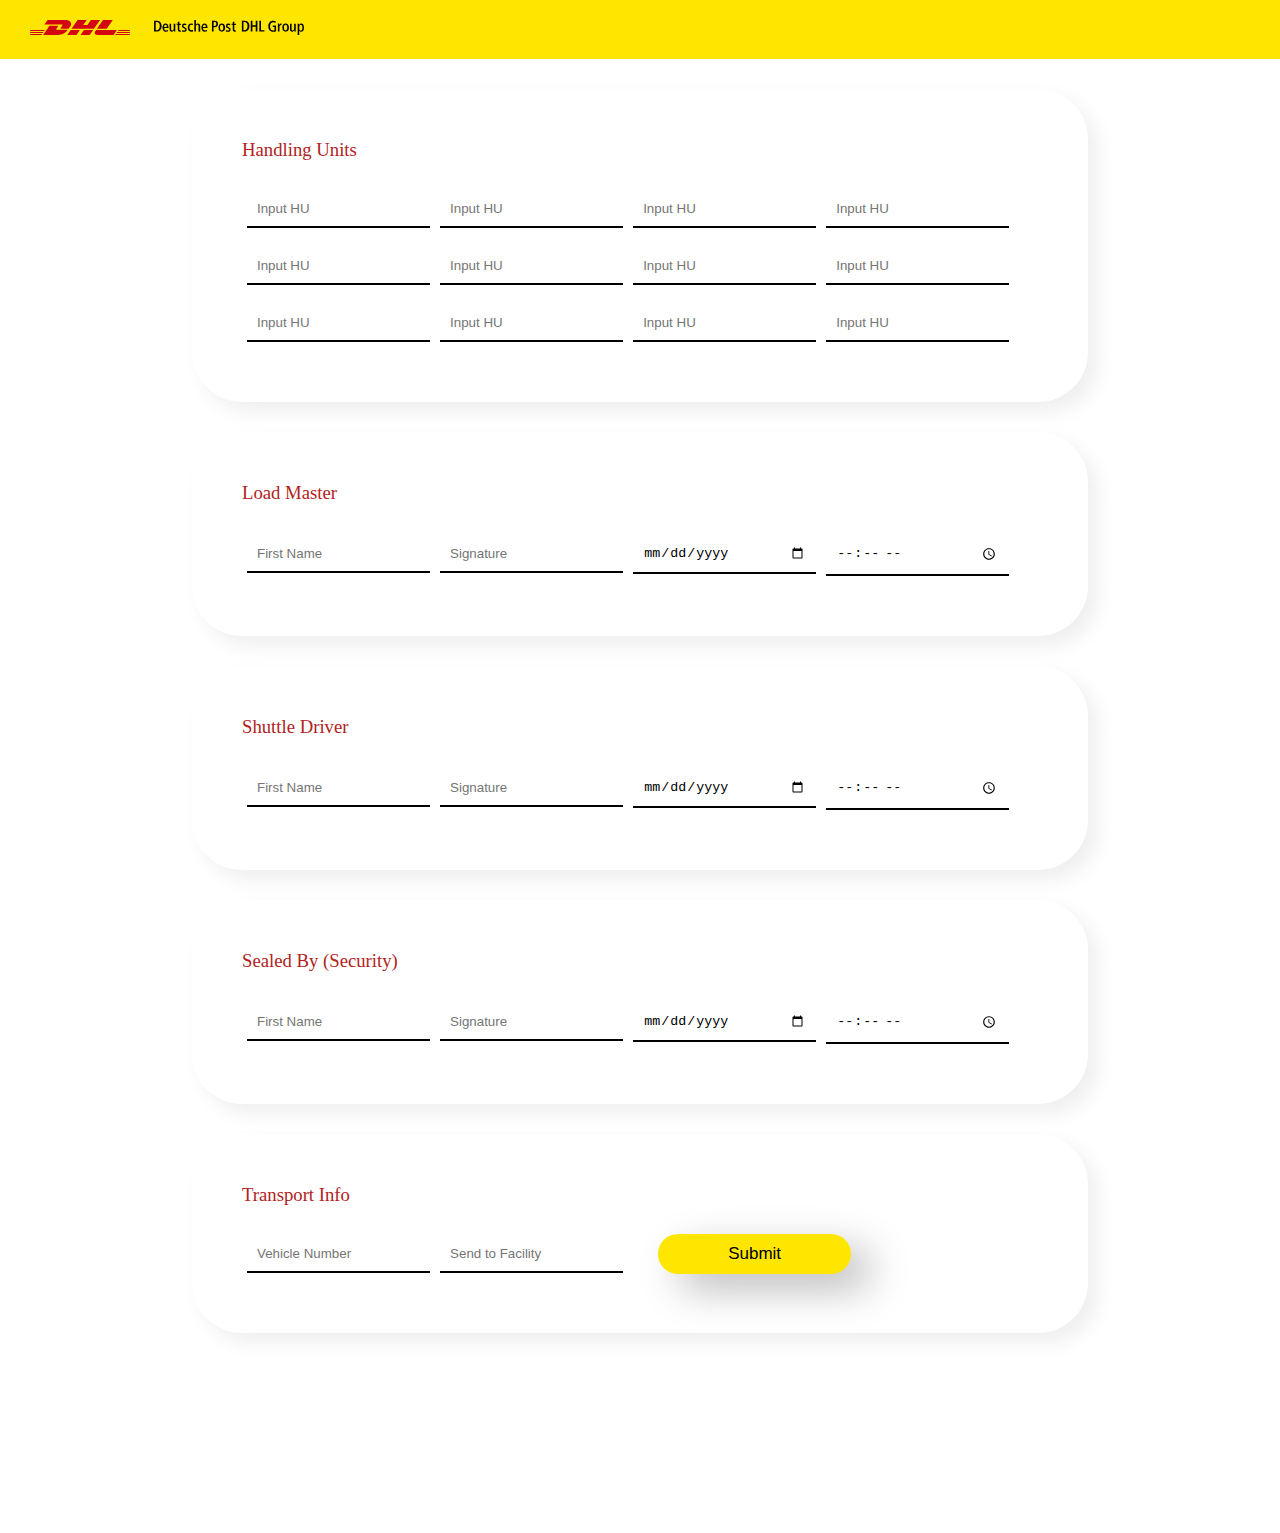
<file: index.html>
<!DOCTYPE html>
<html lang="en">

<head>
    <meta charset="UTF-8">
    <meta http-equiv="X-UA-Compatible" content="IE=edge">
    <meta name="viewport" content="width=device-width, initial-scale=1.0">
    <link rel="stylesheet" href="css/style.css">
    <link rel="shortcut icon" href="assets/DHL_Logo.svg" type="image/x-icon">
    <title>Transport Document</title>
</head>

<body>
    <header>
        <img src="assets/DHL_Logo.svg" alt="DHL Logo" class="dhlLogo">
        <img src="assets/DHDHL_Logo.svg" alt="DPDHL Logo" class="dpdhlLogo">
    </header>

    <form class="majorDivForAll">
        <!-- Don't Mind how I name my Divs. -->

        <!-- 

            HANDLING UNIT

         -->
        <div class="InfoDivs">
            <h3>Handling Units</h3>
            <div class="inputDivs">
                <input type="text" name="handlingUnit" id="handlingUnit" class="inputField" placeholder="Input HU">
                <input type="text" name="handlingUnit" id="handlingUnit" class="inputField" placeholder="Input HU">
                <input type="text" name="handlingUnit" id="handlingUnit" class="inputField" placeholder="Input HU">
                <input type="text" name="handlingUnit" id="handlingUnit" class="inputField" placeholder="Input HU">
                <input type="text" name="handlingUnit" id="handlingUnit" class="inputField" placeholder="Input HU">
                <input type="text" name="handlingUnit" id="handlingUnit" class="inputField" placeholder="Input HU">
                <input type="text" name="handlingUnit" id="handlingUnit" class="inputField" placeholder="Input HU">
                <input type="text" name="handlingUnit" id="handlingUnit" class="inputField" placeholder="Input HU">
                <input type="text" name="handlingUnit" id="handlingUnit" class="inputField" placeholder="Input HU">
                <input type="text" name="handlingUnit" id="handlingUnit" class="inputField" placeholder="Input HU">
                <input type="text" name="handlingUnit" id="handlingUnit" class="inputField" placeholder="Input HU">
                <input type="text" name="handlingUnit" id="handlingUnit" class="inputField" placeholder="Input HU">
            </div>
        </div>

        <!-- 

            LOAD MASTER

         -->

        <div class="InfoDivs">
            <h3>Load Master</h3>
            <div class="inputDivs">
                <input type="text" name="loadMaster-firstname" id="loadMaster-firstname" class="inputField"
                    placeholder="First Name">
                <input type="text" name="loadMaster-signature" id="loadMaster-signature" class="inputField"
                    placeholder="Signature">
                <input type="date" name="loadMaster-date" id="loadMaster-date" class="inputField" placeholder="Date">
                <input type="time" name="loadMaster-time" id="loadMaster-time" class="inputField" placeholder="Time">
            </div>
        </div>

        <!-- 

            SHUTTLE DRIVER

         -->

        <div class="InfoDivs">
            <h3>Shuttle Driver</h3>
            <div class="inputDivs">
                <input type="text" name="shuttleDriver-firstname" id="shuttleDriver-firstname" class="inputField"
                    placeholder="First Name">
                <input type="text" name="shuttleDriver-signature" id="shuttleDriver-signature" class="inputField"
                    placeholder="Signature">
                <input type="date" name="shuttleDriver-date" id="shuttleDriver-date" class="inputField"
                    placeholder="Date">
                <input type="time" name="shuttleDriver-time" id="shuttleDriver-time" class="inputField"
                    placeholder="Time">
            </div>
        </div>

        <!-- 

            SEALED BY

         -->

        <div class="InfoDivs">
            <h3>Sealed By (Security)</h3>
            <div class="inputDivs">
                <input type="text" name="sealedBy-firstname" id="sealedBy-firstname" class="inputField"
                    placeholder="First Name">
                <input type="text" name="sealedBy-signature" id="sealedBy-signature" class="inputField"
                    placeholder="Signature">
                <input type="date" name="sealedBy-date" id="sealedBy-date" class="inputField" placeholder="Date">
                <input type="time" name="sealedBy-time" id="sealedBy-time" class="inputField" placeholder="Time">
            </div>
        </div>

        <!-- 

            TRANSPORT INFO

         -->

        <div class="InfoDivs">
            <h3>Transport Info</h3>
            <div class="inputDivs">
                <input type="text" name="vehicle-number" id="vehicle-number" class="inputField"
                    placeholder="Vehicle Number">
                <input type="text" name="sendto-facility" id="sendto-facility" list="facilities" class="inputField"
                    placeholder="Send to Facility"><br>
                <datalist id="facilities">
                    <option value="GTW">LOS GTW</option>
                    <option value="HUB">LOS HUB</option>
                    <option value="BDG">LOS BDG</option>
                    <option value="MAL">MAL</option>
                    <option value="VIL">VIL</option>
                    <option value="BRL">BRL</option>
                    <option value="APP">APP</option>
                    <option value="HVA">HVA</option>
                </datalist>
                <input type="submit" value="Submit">
            </div>
        </div>
    </form>

    <script>
        function tab(e) {
            if (e.which == 13) {
                e.target.nextSibling.nextSibling.focus();
                e.preventDefault();
            }
        }
        var inputs = document.getElementsByTagName('input');
        for (var x = 0; x < inputs.length; x++) {
            var input = inputs[x];
            input.onkeypress = tab;
        }
    </script>
</body>

</html>
</file>
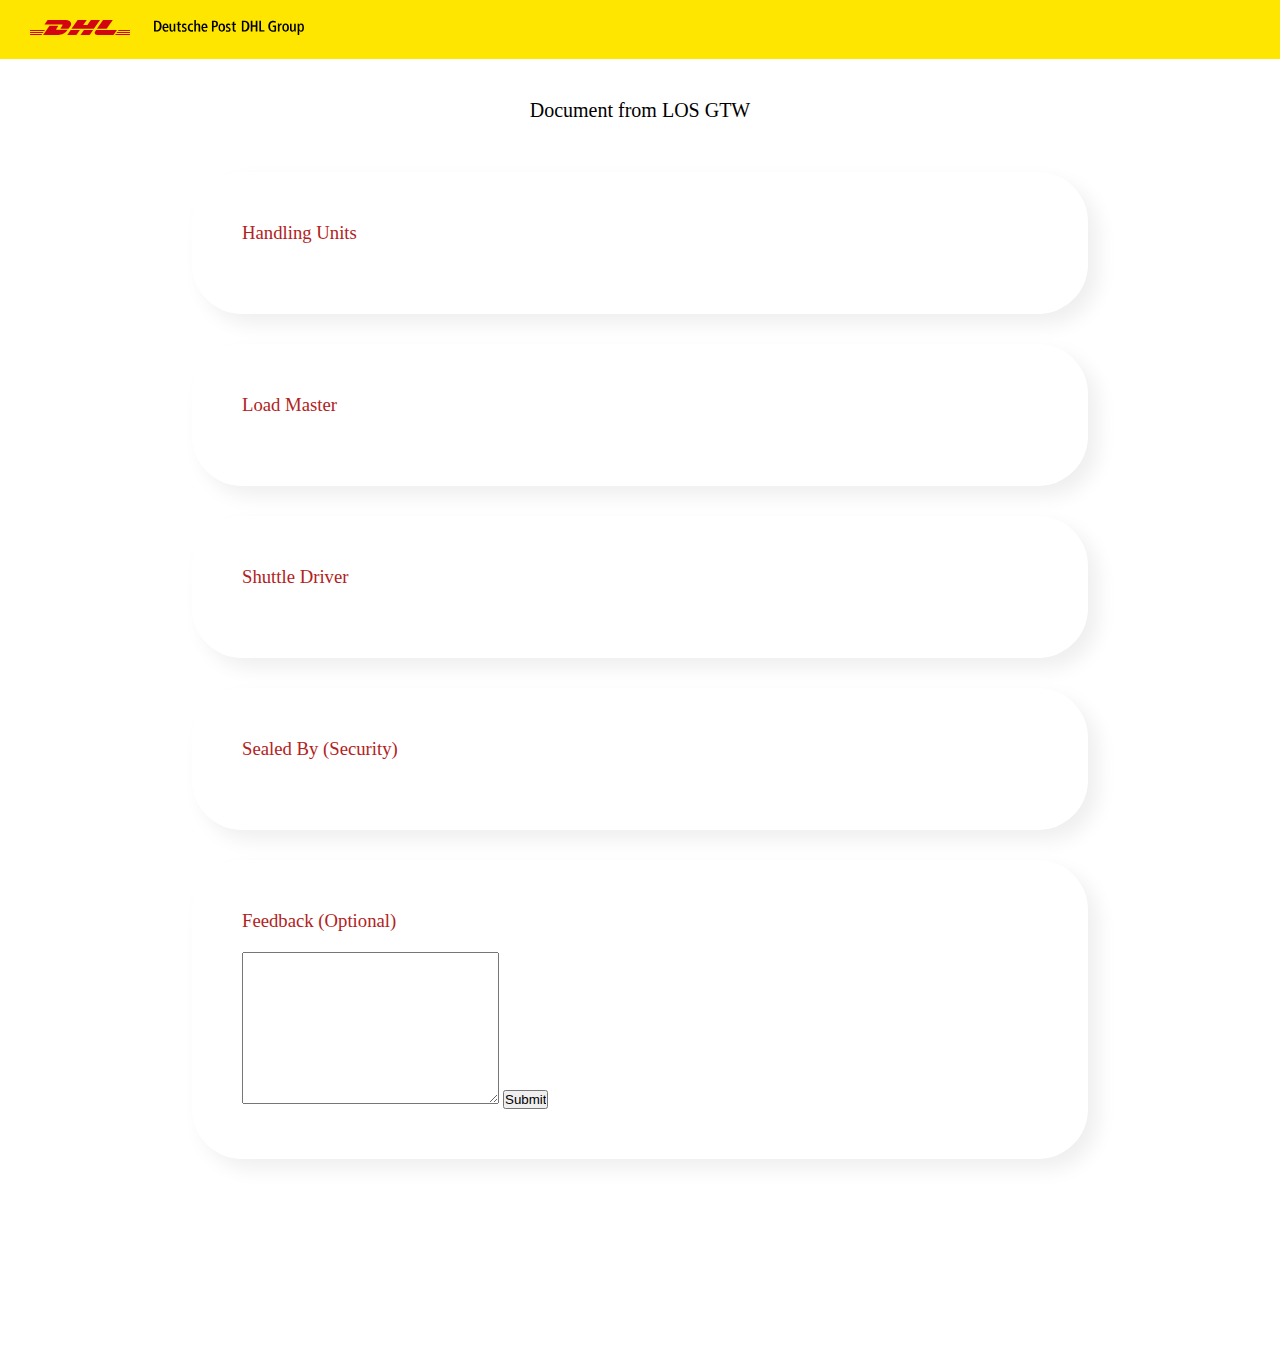
<file: received.html>
<!DOCTYPE html>
<html lang="en">
<head>
    <meta charset="UTF-8">
    <meta http-equiv="X-UA-Compatible" content="IE=edge">
    <meta name="viewport" content="width=device-width, initial-scale=1.0">
    <link rel="stylesheet" href="css/receive.css">
    <link rel="shortcut icon" href="assets/DHL_Logo.svg" type="image/x-icon">
    <title>Transport Document</title>
</head>
<body>
    <header>
        <img src="assets/DHL_Logo.svg" alt="DHL Logo" class="dhlLogo">
        <img src="assets/DHDHL_Logo.svg" alt="DPDHL Logo" class="dpdhlLogo">
    </header>

    <h1>Document from <span class= "fac">LOS GTW</span></h1>
    <div class="majorDivForAll">
        <!-- Don't Mind how I name my Divs. -->

        <!-- 

            HANDLING UNIT

         -->
         <div class="InfoDivs">
            <h3>Handling Units</h3>
            <div class="inputDivs">
                
            </div>
        </div>

        <!-- 

            LOAD MASTER

         -->
         <div class="InfoDivs">
            <h3>Load Master</h3>
            <div class="inputDivs">
                
            </div>
        </div>

        <!-- 

            SHUTTLE DRIVER

         -->
         <div class="InfoDivs">
            <h3>Shuttle Driver</h3>
            <div class="inputDivs">
                
            </div>
        </div>

        <!-- 

            SEALED BY (SECURITY)

         -->
         <div class="InfoDivs">
            <h3>Sealed By (Security)</h3>
            <div class="inputDivs">
                
            </div>
        </div>

        <!-- 

            FEEDBACK

         -->
         <form class="InfoDivs">
            <h3>Feedback (Optional)</h3>
            <textarea name="" id="" cols="30" rows="10"></textarea>
            <input type="submit" value="Submit">
         </form>

        
    </div>
</body>
</html>
</file>
<file: css/style.css>
* {
    padding: 0;
    margin: 0;
    box-sizing: border-box;
    outline: none;
}

body {
    max-width: 100%;
    font-family: Montserrat;
}

header {
    background: #ffe600;
    width: 100%;
    padding: 20px;
}

.dhlLogo {
    width: 100px;
    margin-right: 20px;
    margin-left: 10px;
}

.dpdhlLogo {
    width: 150px;
}

.majorDivForAll {
    display: flex;
    align-items: center;
    justify-content: center;
    flex-direction: column;
    padding-bottom: 200px;
}

.InfoDivs {
    padding: 50px;
    width: 70%;
    margin-top: 30px;
    background-color: white;
    border-radius: 50px;
    box-shadow: 10px 10px 20px 0 rgba(0, 0, 0, 0.065);
}

.InfoDivs h3 {
    font-weight: 500;
    margin-bottom: 20px;
    color: firebrick;
}

.inputDivs {
    display: flex;
    width: 100%;
    /* background-color: lightgreen; */
    flex-wrap: wrap;
    justify-content: flex-start;
    align-items: center;
}

.inputField {
    padding: 10px;
    width: 23%;
    background: none;
    border: none;
    margin: 10px 5px;
    border-bottom: 2px solid black;
}

.inputField:focus {
    border: solid black 2px;
}

input[type=submit] {
    background: none;
    border: none;
    font-size: 17px;
    background: #ffe600;
    box-shadow: 20px 15px 40px 0 rgba(0, 0, 0, 0.274);
    padding: 10px 70px;
    color: black;
    border-radius: 50px;
    cursor: pointer;
    margin: 0 30px;
}
</file>
<file: css/receive.css>
* {
    padding: 0;
    margin: 0;
    box-sizing: border-box;
    outline: none;
}

body {
    max-width: 100%;
    font-family: Montserrat;
}

header {
    background: #ffe600;
    width: 100%;
    padding: 20px;
}

h1 {
    text-align: center;
    font-size: 20px;
    font-weight: 100;
    padding: 40px 0 20px;
}

.dhlLogo {
    width: 100px;
    margin-right: 20px;
    margin-left: 10px;
}

.dpdhlLogo {
    width: 150px;
}


.majorDivForAll {
    display: flex;
    align-items: center;
    justify-content: center;
    flex-direction: column;
    padding-bottom: 200px;
}

.InfoDivs {
    padding: 50px;
    width: 70%;
    margin-top: 30px;
    background-color: white;
    border-radius: 50px;
    box-shadow: 10px 10px 20px 0 rgba(0, 0, 0, 0.065);
}

.InfoDivs h3 {
    font-weight: 500;
    margin-bottom: 20px;
    color: firebrick;
}
</file>
